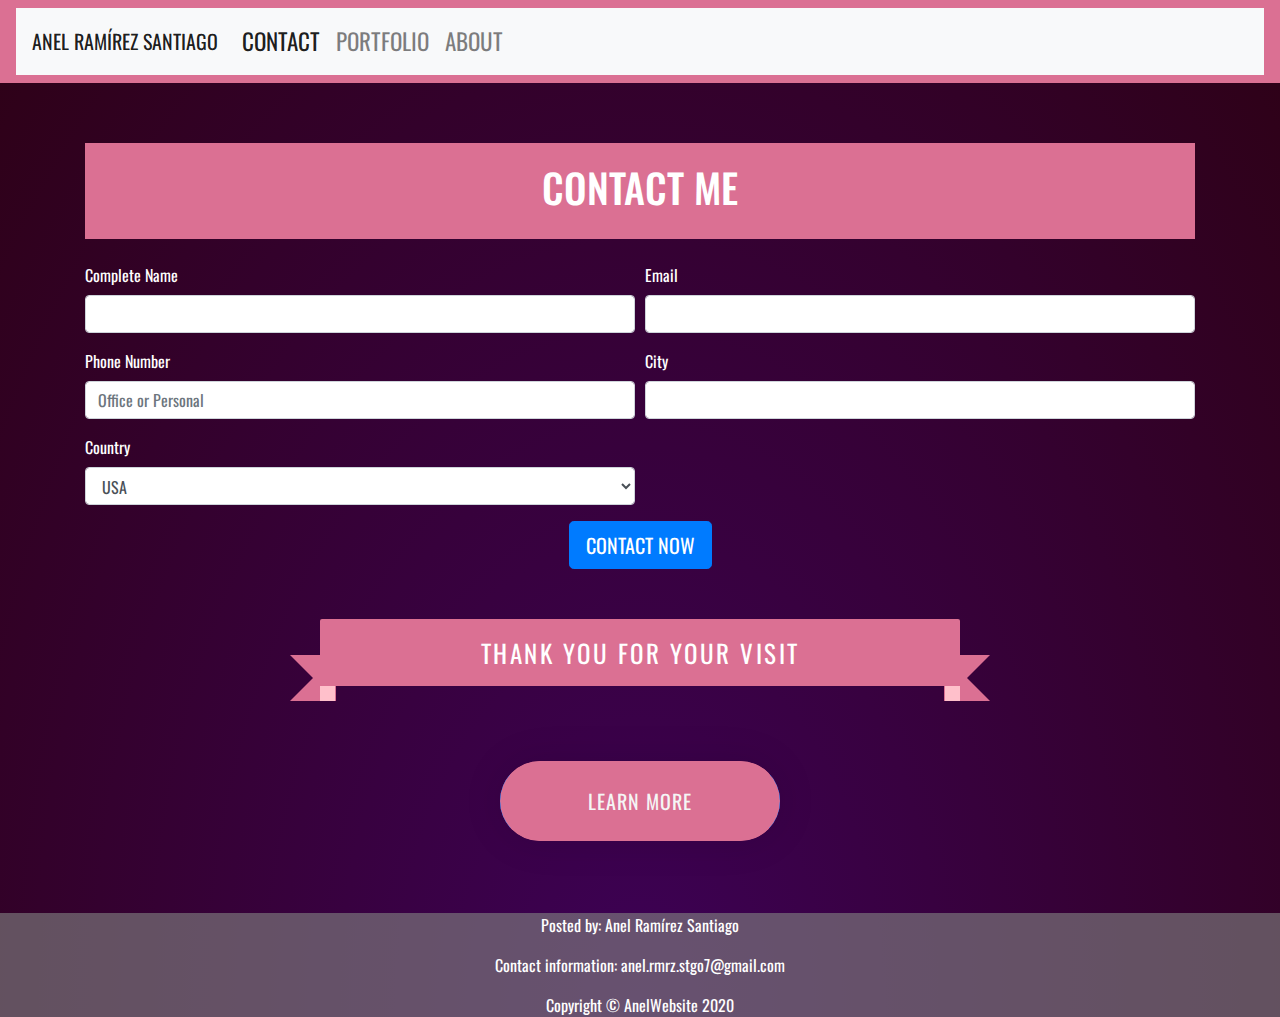
<file: contact.html>
<!DOCTYPE html>
<html lang="en">
<head>
    <link href="https://fonts.googleapis.com/css2?family=Oswald:wght@500&display=swap" rel="stylesheet">
    <meta charset="UTF-8">
    <meta name="viewport" content="width=device-width, initial-scale=1.0">
    <title>CONTACT INFO</title>
    <link rel="stylesheet" href="https://stackpath.bootstrapcdn.com/bootstrap/4.4.1/css/bootstrap.min.css" integrity="sha384-Vkoo8x4CGsO3+Hhxv8T/Q5PaXtkKtu6ug5TOeNV6gBiFeWPGFN9MuhOf23Q9Ifjh" crossorigin="anonymous">
    <link rel="stylesheet" href="style.css">
    <meta name="viewport" content="width=device-width, initial-scale=1, shrink-to-fit=no">
</head>

<body class="body">
    
    <div class="navbar">
        <nav class="navbar navbar-expand-lg navbar-light bg-light">
            <a class="navbar-brand" href="#">ANEL RAMÍREZ SANTIAGO</a>
            <button class="navbar-toggler" type="button" data-toggle="collapse" data-target="#navbarNavDropdown" aria-controls="navbarNavDropdown" aria-expanded="false" aria-label="Toggle navigation">
              <span class="navbar-toggler-icon"></span>
            </button> 
            <div class="collapse navbar-collapse" id="navbarNavDropdown">
              <ul class="navbar-nav">
                 <li class="nav-item active"> 
                    <a class="nav-link" href="contact.html"> CONTACT<span class="sr-only">(current)</span></a>
                  </li>
                  <li class="nav-item">
                    <a class="nav-link" href="portfolio.html"> PORTFOLIO</a>
                  </li>
                  <li class="nav-item">
                    <a class="nav-link" href="index.html"> ABOUT</a>
                  </li>
              </ul>
            </div>
          </nav>
    </div>


    <div class="container">
    <div class="contact">
        <h1>CONTACT ME</h1>
    </div>


    <br>

    <div>
        <form>
            <div class="form-row">
              <div class="form-group col-md-6">
                <label for="inputName4" style="color: white;">Complete Name</label>
                <input type="name" class="form-control" id="inputname">
              </div>
              <div class="form-group col-md-6">
                <label for="inputEmail4" style="color: white;">Email</label>
                <input type="email" class="form-control" id="inputEmail4">
              </div>
            
            <div class="form-group col-md-6">
              <label for="inputPhone2" style="color: white;">Phone Number</label>
              <input type="number" class="form-control" id="input" placeholder="Office or Personal">
            </div>
           
              <div class="form-group col-md-6">
                <label for="inputCity" style="color: white;">City</label>
                <input type="text" class="form-control" id="inputCity">
              </div>
              <div class="form-group col-md-6">
                <label for="inputCountry" style="color: white;">Country</label>
                <select id="inputCountry" class="form-control">
                  <option selected>MEXICO</option>
                  <option selected>USA</option>
                </select>
              </div>
            </div>
            <div class="button">
            <button type="submit" class="btn btn-primary btn-lg">CONTACT NOW</button>
            </div>
          </form>
    </div>
    </div>
      <!-- IM ADDING A COOL RIBBON -->
            <div class="ribbon">
              <span style="color: white;">THANK YOU FOR YOUR VISIT</span>
            </div>
           <!-- ADDED A LEARN MORE TO FOLLOW FB PAGE -->
            <div class="share-button">
              <span><i class="fas fa-share-alt"></i>LEARN MORE </span>
              <a href="https://www.facebook.com/AnelRamirezSant/" class="btn btn-primary">Visit my FB Page</a>
          </div>
    </div>
    <br>

    <div class="footer">
        <footer>
            <p>Posted by: Anel Ramírez Santiago</p>
            <p>Contact information:
                anel.rmrz.stgo7@gmail.com</p>
                Copyright © AnelWebsite 2020
          </footer>
    </div>

    <script src="https://code.jquery.com/jquery-3.5.1.slim.min.js" integrity="sha384-DfXdz2htPH0lsSSs5nCTpuj/zy4C+OGpamoFVy38MVBnE+IbbVYUew+OrCXaRkfj" crossorigin="anonymous"></script>
<script src="https://cdn.jsdelivr.net/npm/popper.js@1.16.0/dist/umd/popper.min.js" integrity="sha384-Q6E9RHvbIyZFJoft+2mJbHaEWldlvI9IOYy5n3zV9zzTtmI3UksdQRVvoxMfooAo" crossorigin="anonymous"></script>
<script src="https://stackpath.bootstrapcdn.com/bootstrap/4.5.0/js/bootstrap.min.js" integrity="sha384-OgVRvuATP1z7JjHLkuOU7Xw704+h835Lr+6QL9UvYjZE3Ipu6Tp75j7Bh/kR0JKI" crossorigin="anonymous"></script>
</body>
</html>
</file>
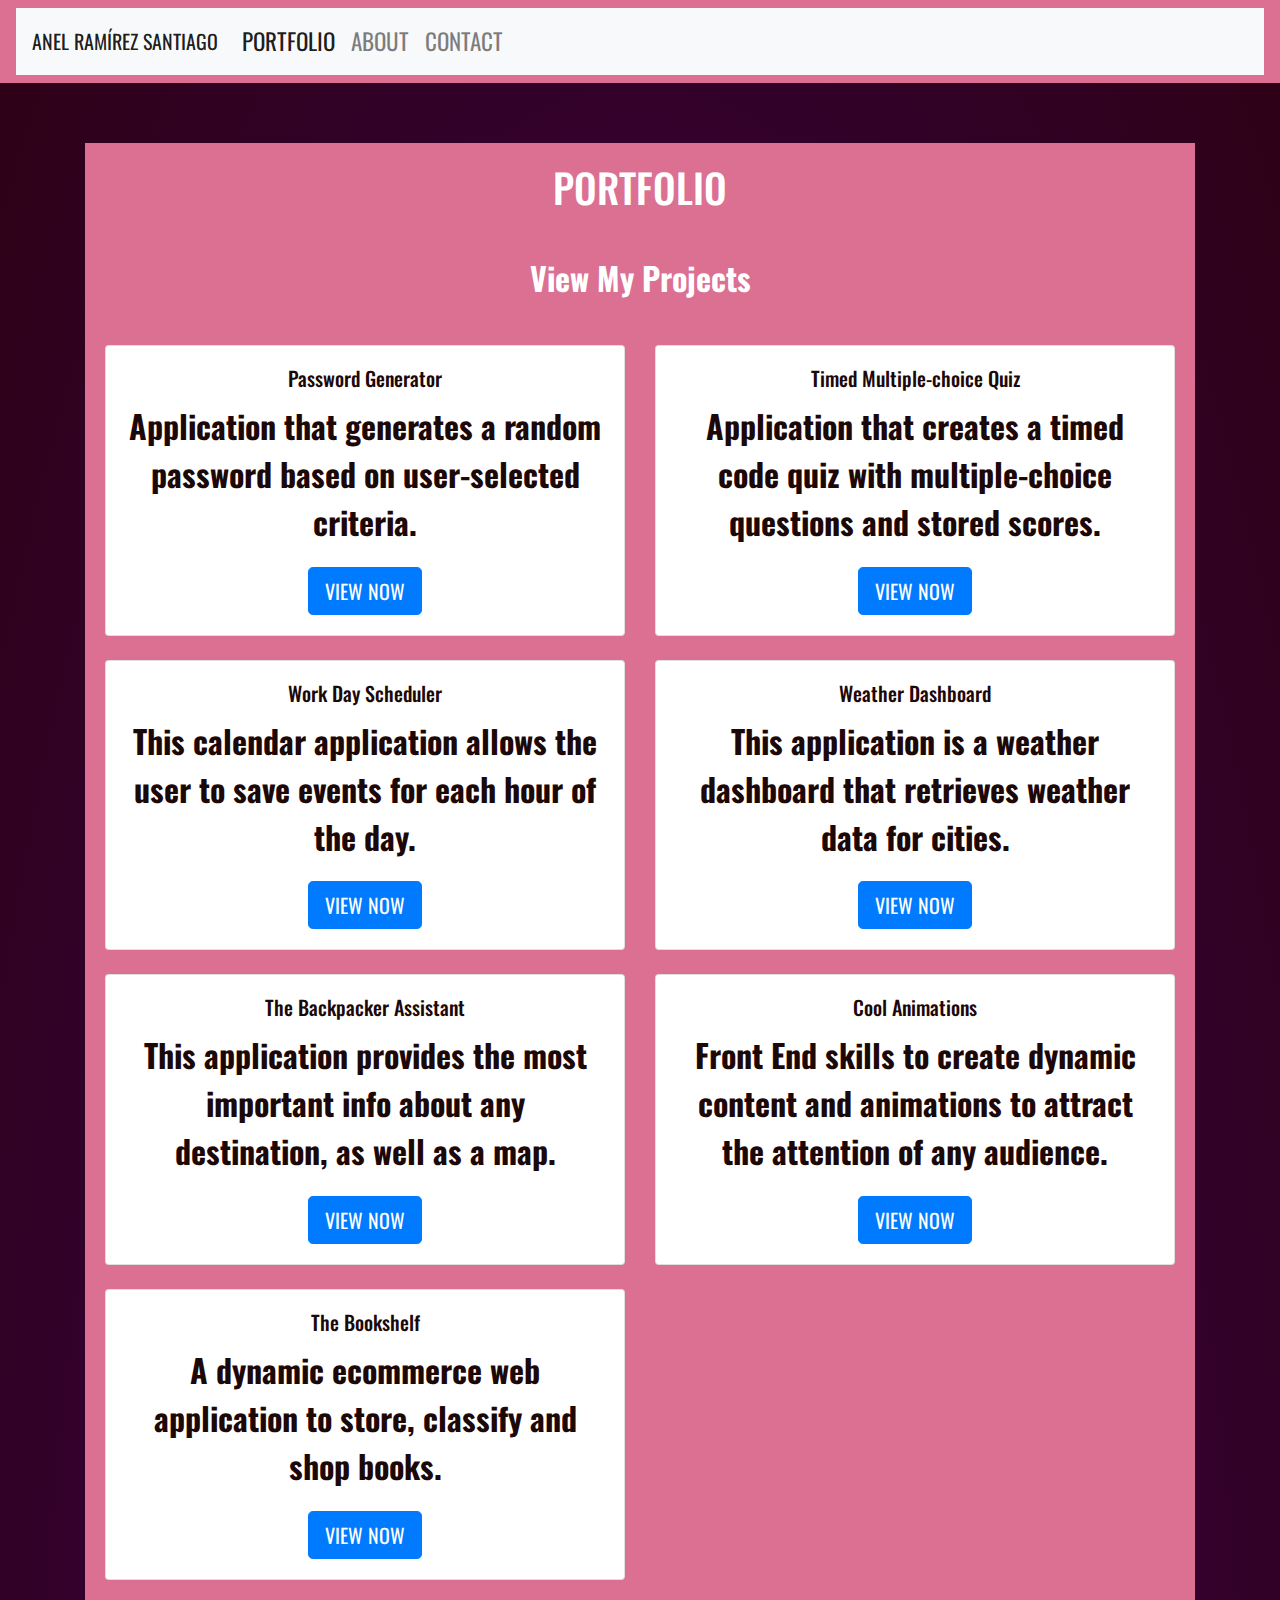
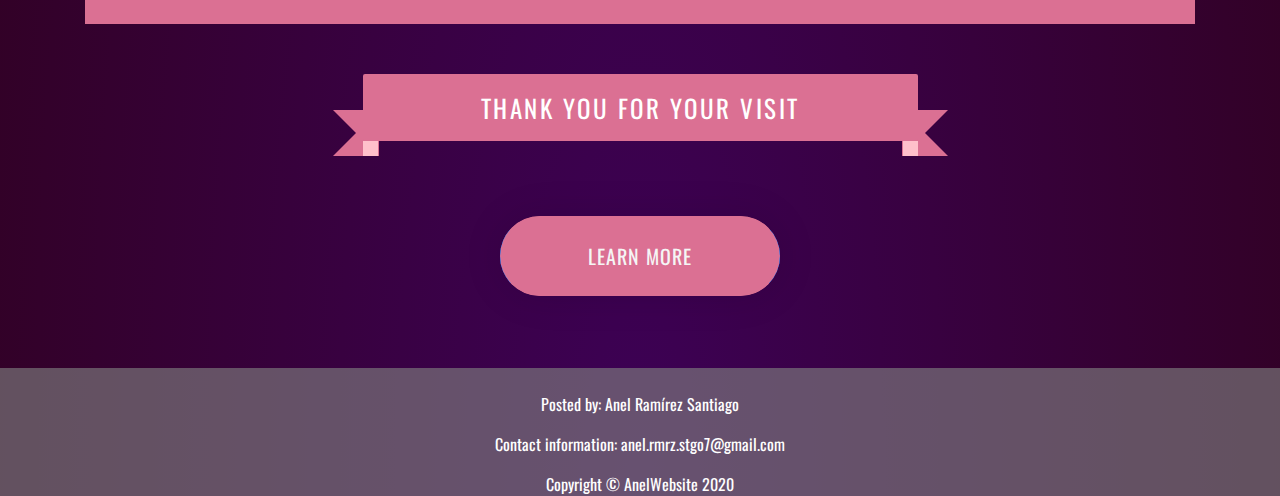
<file: portfolio.html>
<!DOCTYPE html>
<html lang="en">
<head>
  <link href="https://fonts.googleapis.com/css2?family=Oswald:wght@500&display=swap" rel="stylesheet">
    <meta charset="UTF-8">
    <meta name="viewport" content="width=device-width, initial-scale=1.0">
    <title>PORTFOLIO</title>
    <link rel="stylesheet" href="https://stackpath.bootstrapcdn.com/bootstrap/4.4.1/css/bootstrap.min.css" integrity="sha384-Vkoo8x4CGsO3+Hhxv8T/Q5PaXtkKtu6ug5TOeNV6gBiFeWPGFN9MuhOf23Q9Ifjh" crossorigin="anonymous">
    <link rel="stylesheet" href="style.css">
    <meta name="viewport" content="width=device-width, initial-scale=1, shrink-to-fit=no">
</head>
<body>

    <div class="navbar">
        <nav class="navbar navbar-expand-lg navbar-light bg-light">
            <a class="navbar-brand" href="#">ANEL RAMÍREZ SANTIAGO</a>
            <button class="navbar-toggler" type="button" data-toggle="collapse" data-target="#navbarNavDropdown" aria-controls="navbarNavDropdown" aria-expanded="false" aria-label="Toggle navigation">
              <span class="navbar-toggler-icon"></span>
            </button> 
            <div class="collapse navbar-collapse" id="navbarNavDropdown">
              <ul class="navbar-nav">
                 <li class="nav-item active"> 
                    <a class="nav-link" href="portfolio.html"> PORTFOLIO<span class="sr-only">(current)</span></a>
                  </li>
                  <li class="nav-item">
                    <a class="nav-link" href="index.html"> ABOUT</a>
                  </li>
                  <li class="nav-item">
                    <a class="nav-link" href="contact.html"> CONTACT</a>
              </ul>
            </div>
          </nav>
    </div>



  <div class="container"> 

    <div class="portfolio">
        <h1 id="portfoliocolor">
            PORTFOLIO
        </h1>
    <div>   



          <!--Projects section v.4-->
<section>

  <!--Section heading-->
  <h2 class="h1-responsive font-weight-bold text-center my-5" style="color: white;">View My Projects</h2>

</section>


      <div class="row row-cols-1 row-cols-md-2">
        <div class="col mb-4">
          <div class="card">
            <div class="card-body">
              <h5 class="card-title">Password Generator</h5>
              <p class="card-text">Application that generates a random password based on user-selected criteria. </p>
              <a href="https://anelrasant.github.io/PASSWORDGENERATOR/index.html" class="btn btn-primary btn-lg">VIEW NOW</a>
            </div>
          </div>
        </div>
        <div class="col mb-4">
          <div class="card">
            <div class="card-body">
              <h5 class="card-title">Timed Multiple-choice Quiz</h5>
              <p class="card-text">Application that creates a timed code quiz with multiple-choice questions and stored scores.</p>
              <a href="https://anelrasant.github.io/QUIZCODE/codequiz.html" class="btn btn-primary btn-lg">VIEW NOW</a>
            </div>
          </div>
        </div>
        <div class="col mb-4">
          <div class="card">
            <div class="card-body">
              <h5 class="card-title">Work Day Scheduler</h5>
              <p class="card-text">This calendar application allows the user to save events for each hour of the day.</p>
              <a href="https://anelrasant.github.io/WORKSCHEDULER/index.html" class="btn btn-primary btn-lg">VIEW NOW</a>
            </div>
          </div>
        </div>
        <div class="col mb-4">
          <div class="card">
            <div class="card-body">
              <h5 class="card-title">Weather Dashboard</h5>
              <p class="card-text">This application is a weather dashboard that retrieves weather data for cities.</p>
              <a href="https://anelrasant.github.io/weatherdashboard/index.html" class="btn btn-primary btn-lg">VIEW NOW</a>
            </div>
          </div>
        </div>

      <div class="col mb-4">
        <div class="card">
          <div class="card-body">
            <h5 class="card-title">The Backpacker Assistant</h5>
            <p class="card-text">This application provides the most important info about any destination, as well as a map.</p>
            <a href="https://kylep90.github.io/Project1/index.html" class="btn btn-primary btn-lg">VIEW NOW</a>
          </div>
        </div>
      </div>

      <div class="col mb-4">
        <div class="card">
          <div class="card-body">
            <h5 class="card-title">Cool Animations</h5>
            <p class="card-text">Front End skills to create dynamic content and animations to attract the attention of any audience.</p>
            <a href="https://anelrasant.github.io/SPACESHIPUP/airplane.html" class="btn btn-primary btn-lg">VIEW NOW</a>
          </div>
        </div>
      </div>


      <div class="col mb-4">
        <div class="card">
          <div class="card-body">
            <h5 class="card-title">The Bookshelf</h5>
            <p class="card-text">A dynamic ecommerce web application to store, classify and shop books.</p>
            <a href="https://safe-basin-04900.herokuapp.com/" class="btn btn-primary btn-lg">VIEW NOW</a>
          </div>
        </div>
      </div>




    </div>
    </div>
  </div>
  <!-- IM ADDING A COOL RIBBON -->
  <div class="ribbon">
    <span style="color: white;">THANK YOU FOR YOUR VISIT</span>
  </div>
  <!-- ADDED A LEARN MORE TO FOLLOW FB PAGE -->
  <div class="share-button">
    <span><i class="fas fa-share-alt"></i>LEARN MORE </span>
    <a href="https://www.facebook.com/AnelRamirezSant/" class="btn btn-primary">Visit my FB Page</a>
</div>

  </div> 
 <br>

 <script src="https://code.jquery.com/jquery-3.5.1.slim.min.js" integrity="sha384-DfXdz2htPH0lsSSs5nCTpuj/zy4C+OGpamoFVy38MVBnE+IbbVYUew+OrCXaRkfj" crossorigin="anonymous"></script>
<script src="https://cdn.jsdelivr.net/npm/popper.js@1.16.0/dist/umd/popper.min.js" integrity="sha384-Q6E9RHvbIyZFJoft+2mJbHaEWldlvI9IOYy5n3zV9zzTtmI3UksdQRVvoxMfooAo" crossorigin="anonymous"></script>
<script src="https://stackpath.bootstrapcdn.com/bootstrap/4.5.0/js/bootstrap.min.js" integrity="sha384-OgVRvuATP1z7JjHLkuOU7Xw704+h835Lr+6QL9UvYjZE3Ipu6Tp75j7Bh/kR0JKI" crossorigin="anonymous"></script>
</body>

<footer>
<div class="footer">
  <br>
    <footer>
        <p>Posted by: Anel Ramírez Santiago</p>
        <p>Contact information:
            anel.rmrz.stgo7@gmail.com</p>
            Copyright © AnelWebsite 2020
      </footer>
</div>
</footer>

</html>
</file>
<file: style.css>
.body {
    font-family: 'Oswald', sans-serif;
    min-height: 100vh;
    background: radial-gradient(ellipse at bottom,
                                 #3d0155 0%, rgb(46, 1, 22) 100%);
    margin: 0;
    padding: 0;
    align-items: center;
    justify-content: center;
}
.star{
    position: absolute;
    background: white;
    border-radius: 50px;
    animation: move;
    animation-iteration-count: infinite;
    animation-timing-function: linear;
}
.type-1{
    width: 1px;
    height:1px;
}
.type-2{
    width:2px;
    height:2px;
}
.type-3{
    width: 3px;
    height: 3px;
}
@keyframes move {
    0%{ transform: translateY(0); }
    100%{ transform: translateY(-1000px);}
}


        .navbar {
        background-color: palevioletred;
        font-size: larger;
        width: 100%;
                }

        #clock {
            font-size: 28px;
            color:greenyellow;
            font-weight: 600;
            border-top: lightgreen;
            border-radius: 4px;
            box-shadow: lawngreen;
            text-align: center;
            justify-content: center;
            align-items: center;
            display: flex;
            min-height: 10vh;
            margin-top: 0em;
        }


        .about {
            align-items: center;
            justify-content: center;
            font-family: 'Oswald', sans-serif;
            font-style: inherit;
            background-color: palevioletred;
            font-size: xx-large;
            text-align: center;
            margin-top: 60px;
            font-weight: bold;
            color: rgb(255, 255, 255);
            padding: 20px;
               }


    @keyframes headerFadeIn{
        0% {
            transform: translateX(-40px);
            opacity: 0;
        }
        100% {
            transform: none;
            opacity: 1;
        }
    }
        .h1 {
            margin-bottom: 0px;
            text-align: center;
            transform: translateX(-40px);
            opacity: 0;
            animation: headerFadeIn 0.7s;
            animation-fill-mode: forwards;
            animation-play-state: running;
            nth-child(2);
            
                animation-delay:0.5s;
            
            }

        .share-button{
            /* ESTO CENTRA BOTONES Y RIBBONS margin: 2em auto 3em; */
            margin: 2em auto 3em;
            width: 280px;
            height: 80px;
            background: palevioletred;
            border-radius: 40px;
            color: white;
            overflow: hidden;
            display: flex;
            align-items: center;
            justify-content: center;
            position: relative;
            cursor: pointer;
            transition: .3s linear;
            box-shadow: 0 0 40px rgba(0, 0, 0, 0.1),
                        inset 5px 2px 10px rgba(0, 0, 0, 0.1);
        }
        .share-button:hover{
            transform: scale(1.1);
        }

        .share-button span{
            position: absolute;
            width: 100%;
            height: 100%;
            background: palevioletred;
            color: whitesmoke;
            text-align: center;
            letter-spacing: 1px;
            line-height: 80px;
            z-index: 999;
            font-size: 20px;
            text-transform: uppercase;
            transition: .6s linear;
            border-radius: 40px;
        }

        .share-button:hover span {
            transform: translateX(-100%);
            transition-delay: .3s;
        }

        .share-button a {
            flex: 1;
            font-size: 26px;
            color: white;
            text-align: center;
            transform: translateX(-100%)
            
            transition; .3s linearGradient;
        }

        .share-button:hover a {
            opacity: 1;
            transform: translateX(0);
        }

        .share-button a:nth-of-type(1) { transition-delay: 1s; }
        .share-button a:nth-of-type(2) { transition-delay: .8s; }
        .share-button a:nth-of-type(3) { transition-delay: .6s; }
        .share-button a:nth-of-type(4) { transition-delay: .4s; }


        .carousel {
            max-width: 1200px;
            margin: auto;
            background: palevioletred;
            overflow: auto;
        }

          .picture {
            margin: 5px;
            border: 1px solid palevioletred;
            height: a;
            padding: 15px;
            text-align: center;
          }


          .ribbon{
              position: relative;
              width: 50%;
              color: maroon;
              background: palevioletred;
              text-align: center;
              align-items: center;
              padding: 15px 20px;
              font-size: 25px;
              border-radius: 2px;
              letter-spacing: .1em;
              margin: 2em auto 3em;
          }

          .ribbon::before, .ribbon::after{
           content: "";
           position: absolute;
           display: block;
           bottom: -15px;
           border: 23px solid palevioletred;
           z-index: -1;
          }

          .ribbon::before {
            left: -30px;
            border-right-width: 23px;
            border-left-color: transparent;
          }

          .ribbon::after{
              right: -30px;
              border-left-width: 23px;
              border-right-color: transparent;
          }

          .ribbon span::before, .ribbon span::after{
              content: "";
              position: absolute;
              border-style: solid;
              border-color: pink;
              bottom: -15px;
          }

          .ribbon span::before{
              left: 0;
              border-width: 15px 0 0 15px;
          }

          .ribbon span::after{
              right: 0;
              border-width: 15px 15px 0 0;
          }

        .footer {
            color: white;
            text-align: center;
            padding: 0px;
            background-color: rgba(128, 128, 128, 0.63);
            margin: 0px;
                }

                






/* HEEEEEEEEEEEEEEEEEEEEEEEEEEEEEY PORTFOLIO STYLESHEET */


                body {
                    font-family: 'Oswald', sans-serif;
                    min-height: 100vh;
                    background: radial-gradient(ellipse at bottom,
                                                 #3d0155 0%, rgb(46, 1, 22) 100%);
                }
                
                        .navbar {
                        font-family: 'Oswald', sans-serif;
                        background-color: palevioletred;
                        font-size: larger;
                        width: 100%;
                        /* HACE FALTA CENTRAR EL CONTENIDO/TABS DEL NAVBAR */
                                }
                
                        #portfoliocolor{
                          color: white;
                        }
                
                         .portfolio {
                          font-family: 'Oswald', sans-serif;
                            font-style: inherit;
                            background-color: palevioletred;
                            font-size: xx-large;
                            text-align: center;
                            margin-top: 60px;
                            font-weight: bold;
                            color: rgb(29, 8, 8);
                            padding: 20px;
                               }
                
                               .ribbon{
                              position: relative;
                              width: 50%;
                              color: maroon;
                              background: palevioletred;
                              text-align: center;
                              align-items: center;
                              padding: 15px 20px;
                              font-size: 25px;
                              border-radius: 2px;
                              letter-spacing: .1em;
                              margin: 2em auto 3em;
                          }
                
                          .ribbon::before, .ribbon::after{
                           content: "";
                           position: absolute;
                           display: block;
                           bottom: -15px;
                           border: 23px solid palevioletred;
                           z-index: -1;
                          }
                
                          .ribbon::before {
                            left: -30px;
                            border-right-width: 23px;
                            border-left-color: transparent;
                          }
                
                          .ribbon::after{
                              right: -30px;
                              border-left-width: 23px;
                              border-right-color: transparent;
                          }
                
                          .ribbon span::before, .ribbon span::after{
                              content: "";
                              position: absolute;
                              border-style: solid;
                              border-color: pink;
                              bottom: -15px;
                          }
                
                          .ribbon span::before{
                              left: 0;
                              border-width: 15px 0 0 15px;
                          }
                
                          .ribbon span::after{
                              right: 0;
                              border-width: 15px 15px 0 0;
                          }
                
                          .share-button{
                            /* ESTO CENTRA BOTONES Y RIBBONS margin: 2em auto 3em; */
                            margin: 2em auto 3em;
                            width: 280px;
                            height: 80px;
                            background: palevioletred;
                            border-radius: 40px;
                            color: white;
                            overflow: hidden;
                            display: flex;
                            align-items: center;
                            justify-content: center;
                            position: relative;
                            cursor: pointer;
                            transition: .3s linear;
                            box-shadow: 0 0 40px rgba(0, 0, 0, 0.1),
                                        inset 5px 2px 10px rgba(0, 0, 0, 0.1);
                        }
                        .share-button:hover{
                            transform: scale(1.1);
                        }
                
                        .share-button span{
                            position: absolute;
                            width: 100%;
                            height: 100%;
                            background: palevioletred;
                            color: whitesmoke;
                            text-align: center;
                            letter-spacing: 1px;
                            line-height: 80px;
                            z-index: 999;
                            font-size: 20px;
                            text-transform: uppercase;
                            transition: .6s linear;
                            border-radius: 40px;
                        }
                
                        .share-button:hover span {
                            transform: translateX(-100%);
                            transition-delay: .3s;
                        }
                
                        .share-button a {
                            flex: 1;
                            font-size: 26px;
                            color: white;
                            text-align: center;
                            transform: translateX(-100%)
                            opacity: 0;
                            transition: .3s linearGradient;
                        }
                
                        .share-button:hover a {
                            opacity: 1;
                            transform: translateX(0);
                        }
                
                        .share-button a:nth-of-type(1) { transition-delay: 1s; }
                        .share-button a:nth-of-type(2) { transition-delay: .8s; }
                        .share-button a:nth-of-type(3) { transition-delay: .6s; }
                        .share-button a:nth-of-type(4) { transition-delay: .4s; }
                
                
                                .footer {
                                  font-family: 'Oswald', sans-serif;
                                  color: white;
                                  text-align: center;
                                  padding: 0px;
                                  background-color: rgba(128, 128, 128, 0.63);
                                  margin: 0px;
                                }
                               
                



 /* HEEEEEEEEEEEEEEEEEEEEEEEEEEEEEEEEEEEEEEEEEEEY  CONTACT TAB STYLESHEET */


                                .body {
                                    font-family: 'Oswald', sans-serif;
                                    min-height: 100vh;
                                    background: radial-gradient(ellipse at bottom,
                                                                 #3d0155 0%, rgb(46, 1, 22) 100%);
                                }
                                      
                                        .navbar {
                                        font-family: 'Oswald', sans-serif;
                                        background-color: palevioletred;
                                        font-size: larger;
                                        width: 100%;
                                        /* HACE FALTA CENTRAR EL CONTENIDO/TABS DEL NAVBAR */
                                                }
                                
                                                .contact { 
                                            font-style: inherit;
                                            background-color: palevioletred;
                                            font-size: xx-large;
                                            text-align: center;
                                            margin-top: 60px;
                                            font-weight: bold;
                                            color: rgb(255, 255, 255);
                                            padding: 20px;
                                                }
                                
                                                .button {
                                                  
                                                   font-family: 'Oswald', sans-serif;
                                                    text-align: center;
                                                }
                                
                                        .carousel {
                                           font-family: 'Oswald', sans-serif;
                                            max-width: 1200px;
                                            margin: auto;
                                            background: purple;
                                            overflow: auto;
                                        }
                                
                                        .picture {
                                            margin: 5px;
                                            border: 1px solid palevioletred;
                                            width: 100%;
                                            height: a;
                                            padding: 15px;
                                            text-align: center;
                                        }
                                
                                        .ribbon{
                                              position: relative;
                                              width: 50%;
                                              color: maroon;
                                              background: palevioletred;
                                              text-align: center;
                                              align-items: center;
                                              padding: 15px 20px;
                                              font-size: 25px;
                                              border-radius: 2px;
                                              letter-spacing: .1em;
                                              margin: 2em auto 3em;
                                          }
                                
                                          .ribbon::before, .ribbon::after{
                                           content: "";
                                           position: absolute;
                                           display: block;
                                           bottom: -15px;
                                           border: 23px solid palevioletred;
                                           z-index: -1;
                                          }
                                
                                          .ribbon::before {
                                            left: -30px;
                                            border-right-width: 23px;
                                            border-left-color: transparent;
                                          }
                                
                                          .ribbon::after{
                                              right: -30px;
                                              border-left-width: 23px;
                                              border-right-color: transparent;
                                          }
                                
                                          .ribbon span::before, .ribbon span::after{
                                              content: "";
                                              position: absolute;
                                              border-style: solid;
                                              border-color: pink;
                                              bottom: -15px;
                                          }
                                
                                          .ribbon span::before{
                                              left: 0;
                                              border-width: 15px 0 0 15px;
                                          }
                                
                                          .ribbon span::after{
                                              right: 0;
                                              border-width: 15px 15px 0 0;
                                          }
                                
                                          .share-button{
                                            /* ESTO CENTRA BOTONES Y RIBBONS margin: 2em auto 3em; */
                                            margin: 2em auto 3em;
                                            width: 280px;
                                            height: 80px;
                                            background: palevioletred;
                                            border-radius: 40px;
                                            color: white;
                                            overflow: hidden;
                                            display: flex;
                                            align-items: center;
                                            justify-content: center;
                                            position: relative;
                                            cursor: pointer;
                                            transition: .3s linear;
                                            box-shadow: 0 0 40px rgba(0, 0, 0, 0.1),
                                                        inset 5px 2px 10px rgba(0, 0, 0, 0.1);
                                        }
                                        .share-button:hover{
                                            transform: scale(1.1);
                                        }
                                
                                        .share-button span{
                                            position: absolute;
                                            width: 100%;
                                            height: 100%;
                                            background: palevioletred;
                                            color: whitesmoke;
                                            text-align: center;
                                            letter-spacing: 1px;
                                            line-height: 80px;
                                            z-index: 999;
                                            font-size: 20px;
                                            text-transform: uppercase;
                                            transition: .6s linear;
                                            border-radius: 40px;
                                        }
                                
                                        .share-button:hover span {
                                            transform: translateX(-100%);
                                            transition-delay: .3s;
                                        }
                                
                                        .share-button a {
                                            flex: 1;
                                            font-size: 26px;
                                            color: white;
                                            text-align: center;
                                            transform: translateX(-100%)
                                            opacity: 0;
                                            transition: .3s linearGradient;
                                        }
                                
                                        .share-button:hover a {
                                            opacity: 1;
                                            transform: translateX(0);
                                        }
                                
                                        .share-button a:nth-of-type(1) { transition-delay: 1s; }
                                        .share-button a:nth-of-type(2) { transition-delay: .8s; }
                                        .share-button a:nth-of-type(3) { transition-delay: .6s; }
                                        .share-button a:nth-of-type(4) { transition-delay: .4s; }
                                
                                         .footer {
                                        color: white;
                                        font-family: 'Oswald', sans-serif;
                                        text-align: center;
                                        padding: 0px;
                                        background-color: rgba(128, 128, 128, 0.63);
                                        margin: 0px;
                                                }
</file>
